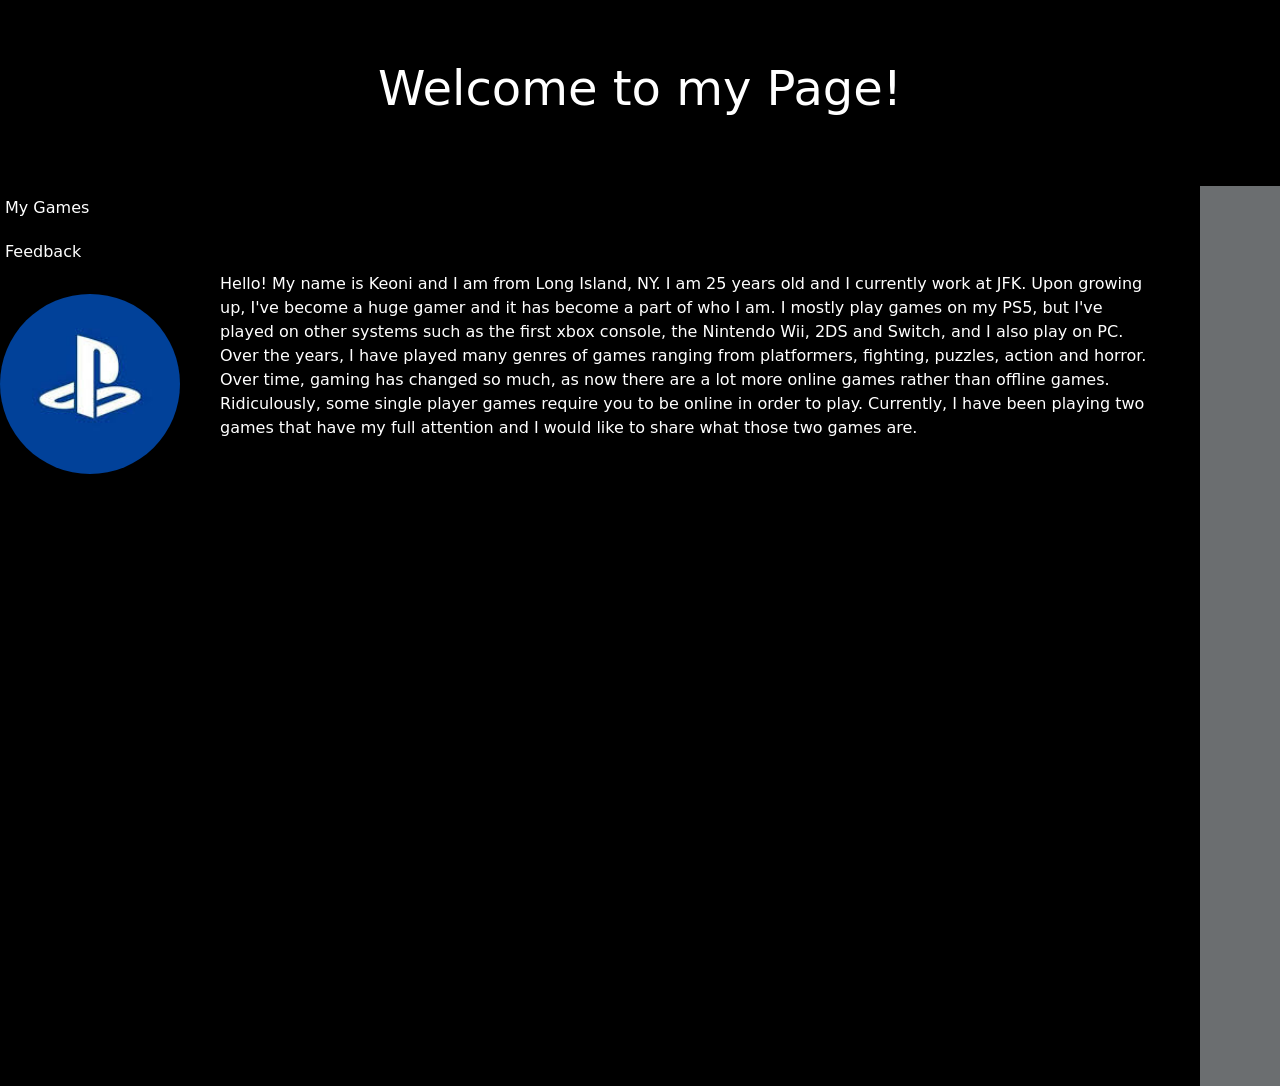
<file: index.html>
<!doctype html>
<html lang="en">
  <head>
    <!--Bootstrap-->
    <link
      href="https://cdn.jsdelivr.net/npm/bootstrap@5.3.2/dist/css/bootstrap.min.css"
      rel="stylesheet"
    />

    <!--CSS-->
    <link rel="stylesheet" href="css/style.css" />

    <meta charset="UTF-8" />
    <meta name="viewport" content="width=device-width, initial-scale=1.0" />
    <title>Keoni'sWebpage</title>
  </head>

  <body>
    <div>
      <header class="hero">
        <h1>Welcome to my Page!</h1>
      </header>
    </div>

    <main class="layout">
      <aside class="sidebar">
        <a href="./games.html">My Games</a>
        <a href="./feedback.html">Feedback</a>
        <img src="image/download.jpg" alt="Playstation Logo" class="playstation-image">
      </aside>

      <section class="intro">
        <h2>About Me</h2>
        <p>
          Hello! My name is Keoni and I am from Long Island, NY. I am 25 years
          old and I currently work at JFK. Upon growing up, I've become a huge
          gamer and it has become a part of who I am. I mostly play games on my
          PS5, but I've played on other systems such as the first xbox console,
          the Nintendo Wii, 2DS and Switch, and I also play on PC. Over the
          years, I have played many genres of games ranging from platformers,
          fighting, puzzles, action and horror. Over time, gaming has changed so
          much, as now there are a lot more online games rather than offline
          games. Ridiculously, some single player games require you to be online
          in order to play. Currently, I have been playing two games that have my full
          attention and I would like to share what those two games are.
        </p>
      </section>
    </main>
  </body>
</html>
</file>
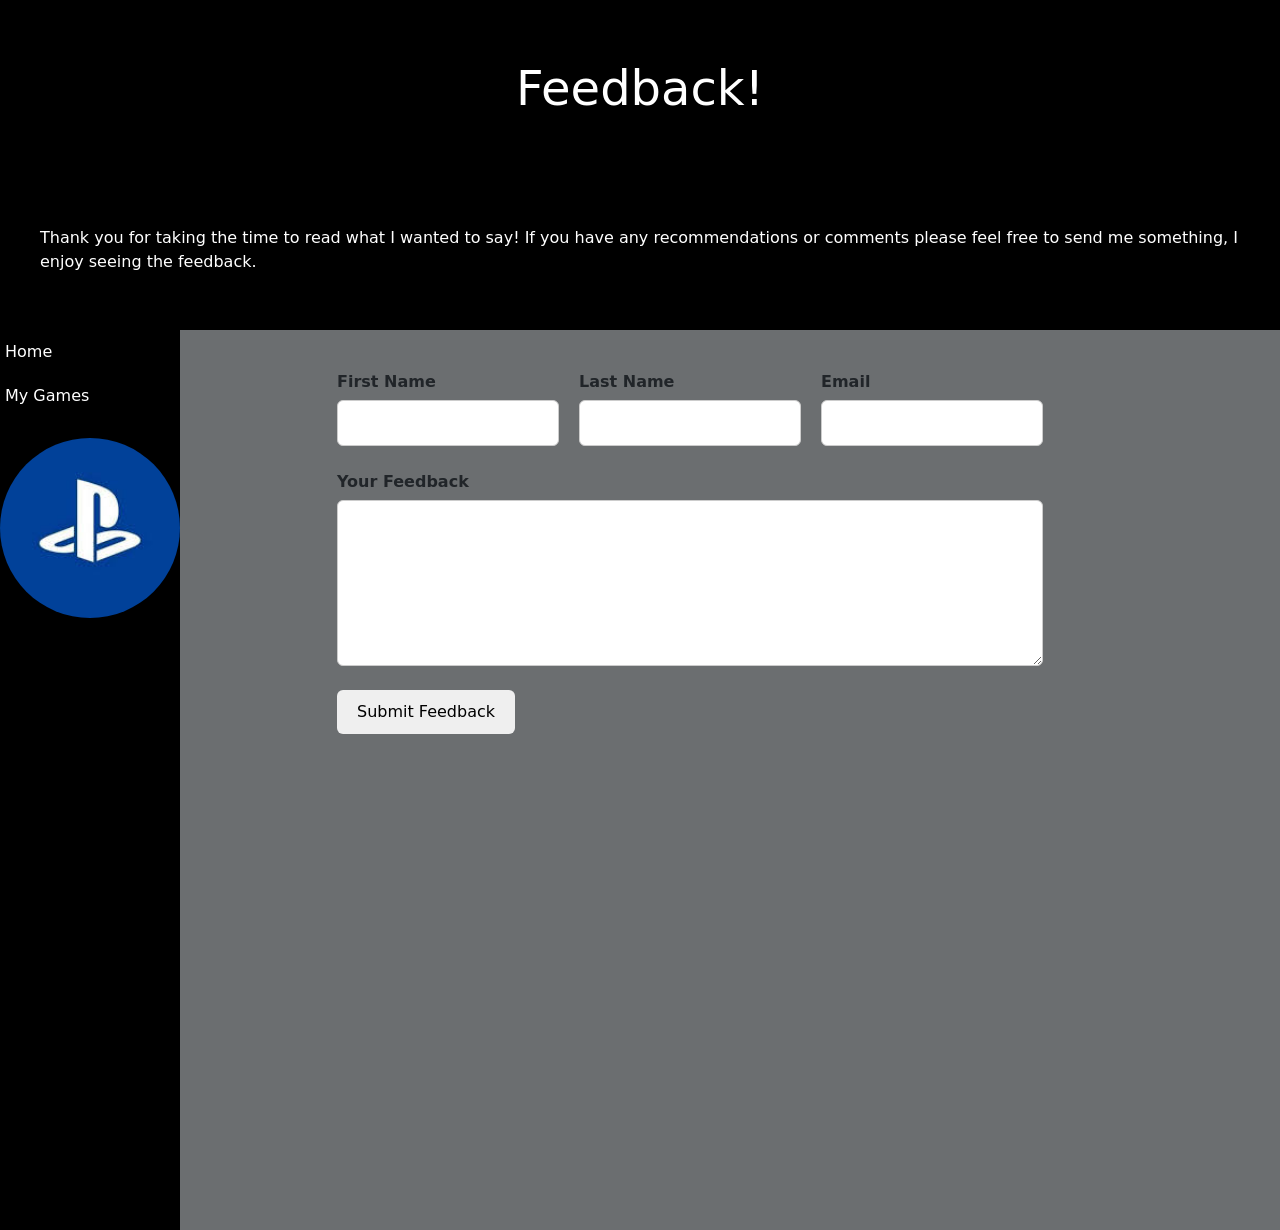
<file: feedback.html>
<!doctype html>
<html lang="en">
  <head>
    <!--Bootstrap-->
    <link
      href="https://cdn.jsdelivr.net/npm/bootstrap@5.3.2/dist/css/bootstrap.min.css"
      rel="stylesheet"
    />

    <!--CSS-->
    <link rel="stylesheet" href="css/style.css" />

    <meta charset="UTF-8" />
    <meta name="viewport" content="width=device-width, initial-scale=1.0" />
    <title>Feedback</title>
  </head>
  <body>
    <header class="hero">
      <h1>Feedback!</h1>
    </header>

    <section class="intro">
      <p>
        Thank you for taking the time to read what I wanted to say! If you have
        any recommendations or comments please feel free to send me something, I
        enjoy seeing the feedback.
      </p>
    </section>
    <main class="layout">
      <aside class="sidebar">
        <a href="./index.html">Home</a>
        <a href="./games.html">My Games</a>
        <img
          src="image/download.jpg"
          alt="Playstation Logo"
          class="playstation-image"
        />
      </aside>

      <section class="feedback-section">
        <form class="feedback-form">
          <div class="form-row">
            <div class="form-group">
              <label for="first-name">First Name</label>
              <input type="text" id="first-name" name="first-name" />
            </div>

            <div class="form-group">
              <label for="last-name">Last Name</label>
              <input type="text" id="last-name" name="last-name" />
            </div>

            <div class="form-group">
              <label for="email">Email</label>
              <input type="email" id="email" name="email" />
            </div>
          </div>

          <div class="form-group">
            <label for="feedback">Your Feedback</label>
            <textarea id="feedback" name="feedback" rows="6"></textarea>
          </div>

          <button type="submit">Submit Feedback</button>
        </form>
      </section>
    </main>
  </body>
</html>
</file>
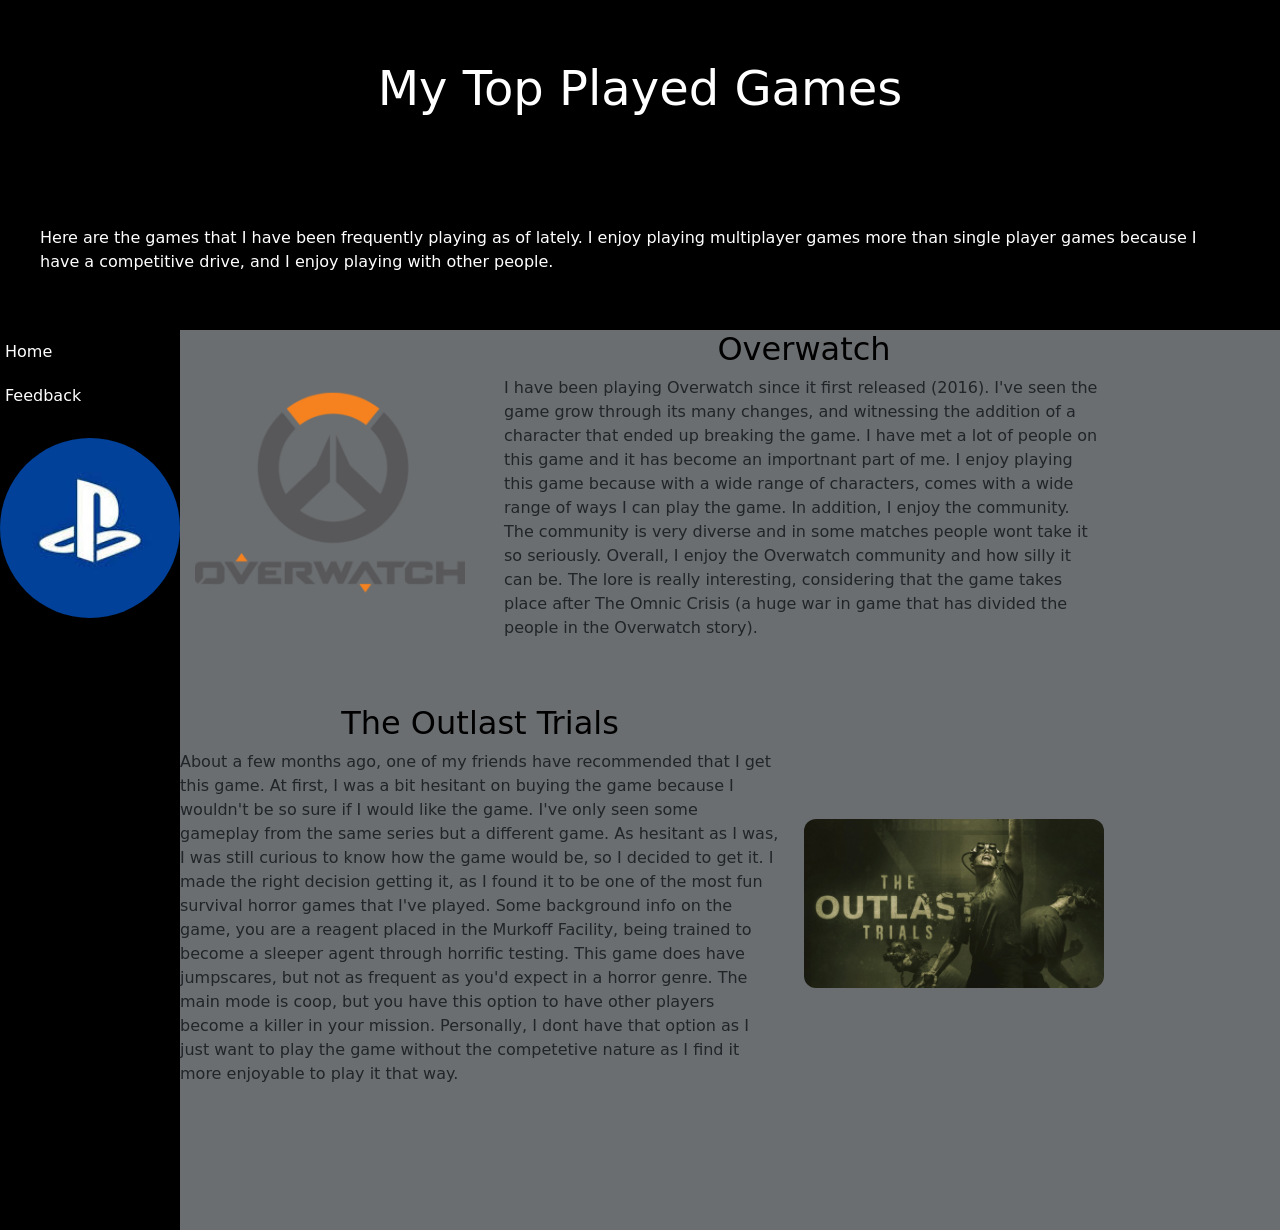
<file: games.html>
<!doctype html>
<html lang="en">
  <head>
    <!--Bootstrap-->
    <link
      href="https://cdn.jsdelivr.net/npm/bootstrap@5.3.2/dist/css/bootstrap.min.css"
      rel="stylesheet"
    />

    <!--CSS-->
    <link rel="stylesheet" href="css/style.css" />

    <meta charset="UTF-8" />
    <meta name="viewport" content="width=device-width, initial-scale=1.0" />
    <title>MyGames</title>
  </head>
  <body>
    <header class="hero">
      <h1>My Top Played Games</h1>
    </header>
    <section class="intro">
      <p>
        Here are the games that I have been frequently playing as of lately. I
        enjoy playing multiplayer games more than single player games because I
        have a competitive drive, and I enjoy playing with other people.
      </p>
    </section>

    <main class="layout">
      <aside class="sidebar">
        <a href="./index.html">Home</a>
        <a href="./feedback.html">Feedback</a>
        <img
          src="image/download.jpg"
          alt="Playstation Logo"
          class="playstation-image"
        />
      </aside>

      <section class="content">
        <div class="game game-one">
          <img
            src="image/overwatch-logo-png_seeklogo-283390.png"
            alt="Overwatch Logo"
          />
          <div class="game-text">
            <h2>Overwatch</h2>
            <p>
              I have been playing Overwatch since it first released (2016). I've
              seen the game grow through its many changes, and witnessing the
              addition of a character that ended up breaking the game. I have
              met a lot of people on this game and it has become an importnant
              part of me. I enjoy playing this game because with a wide range of
              characters, comes with a wide range of ways I can play the game.
              In addition, I enjoy the community. The community is very diverse
              and in some matches people wont take it so seriously. Overall, I
              enjoy the Overwatch community and how silly it can be. The lore is
              really interesting, considering that the game takes place after
              The Omnic Crisis (a huge war in game that has divided the people
              in the Overwatch story).
            </p>
          </div>
        </div>

        <div class="game game-two">
          <img src="image/the-outlast-trials.webp" alt="Outlast Trials Logo" />
          <div class="game-text">
            <h2>The Outlast Trials</h2>
            <p>
              About a few months ago, one of my friends have recommended that I
              get this game. At first, I was a bit hesitant on buying the game
              because I wouldn't be so sure if I would like the game. I've only
              seen some gameplay from the same series but a different game. As
              hesitant as I was, I was still curious to know how the game would
              be, so I decided to get it. I made the right decision getting it,
              as I found it to be one of the most fun survival horror games that
              I've played. Some background info on the game, you are a reagent
              placed in the Murkoff Facility, being trained to become a sleeper
              agent through horrific testing. This game does have jumpscares,
              but not as frequent as you'd expect in a horror genre. The main
              mode is coop, but you have this option to have other players
              become a killer in your mission. Personally, I dont have that
              option as I just want to play the game without the competetive
              nature as I find it more enjoyable to play it that way.
            </p>
          </div>
        </div>
      </section>
    </main>
  </body>
</html>
</file>
<file: css/style.css>
/*intro html of the website*/
body{
  background-color: #6b6e70;
}
.hero {
  padding: 60px 20px;
  text-align: center;
  background-color: black;
}

.hero h1 {
  font-size: 3rem;
  color: white;
}

.playstation-image {
   width: 180px;
  height: 180px;
  border-radius: 50%;
  object-fit: cover;
  margin-top: 20px;
  display: flex;
  flex-direction: column;
  align-items: flex-start;
  gap: 20px;
}

.layout{
  display: flex;
  min-height: 100vh;
  max-width: 1200px;
  margin: 0;
}

.intro{
  flex: 1;
  padding: 40px;
  background-color: black;
}
.intro p, h2{
  color: white;
}

.sidebar a{
  text-decoration: none;
  color: white;
  font-size: 1.1;
  display: block;
  width: 100%;
  padding: 10px 5px;
}
.sidebar a:hover{
  color: #516e91;
}
.sidebar{
  background-color:black
}

/*games section of the website*/
body{
  background-color: #6b6e70;
}
.game{
  display: flex;
  gap: 24px;
  margin-bottom: 48px;
  align-items: center
}
.game-text{
  max-width: 600px;
}
.game img{
  width: 300px;
  height: auto;
  border-radius: 12px;
}
.game-two{
  flex-direction: row-reverse
}
h2{
  color: black;
  text-align: center;
}

/*feedback section of the website*/
.feedback-section {
  max-width: 800px;
  margin: 0 auto;
  padding: 40px 20px;
}
.feedback-form {
  display: flex;
  flex-direction: column;
  gap: 24px;
}
.form-row {
  display: flex;
  gap: 20px;
}

.form-group {
  display: flex;
  flex-direction: column;
  flex: 1;
}

label {
  margin-bottom: 6px;
  font-weight: 600;
}

input,
textarea {
  padding: 10px;
  border-radius: 6px;
  border: 1px solid #ccc;
  font-family: inherit;
}
button {
  width: fit-content;
  padding: 10px 20px;
  border: none;
  border-radius: 6px;
  cursor: pointer;
}
.content{
  flex: 1;
  display: flex;
  flex-direction: column;
  align-items: flex-start;
}
</file>
